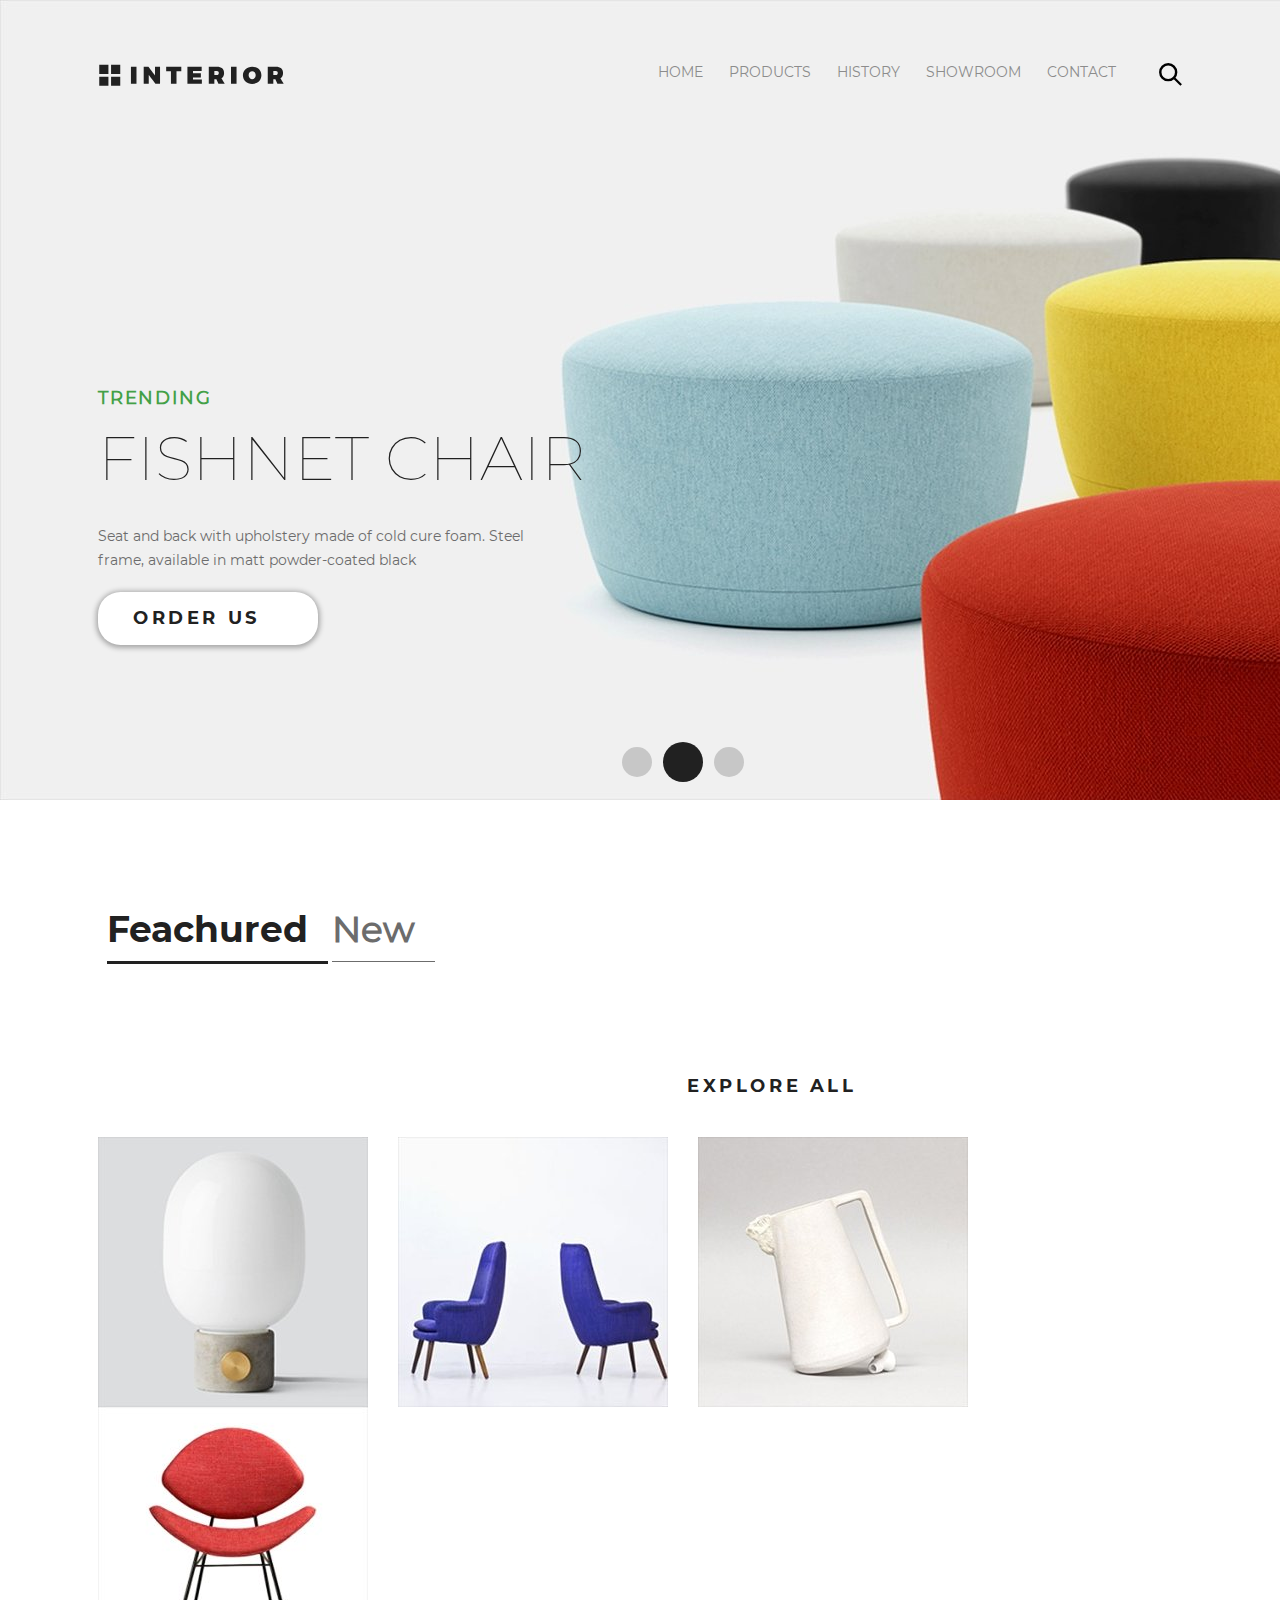
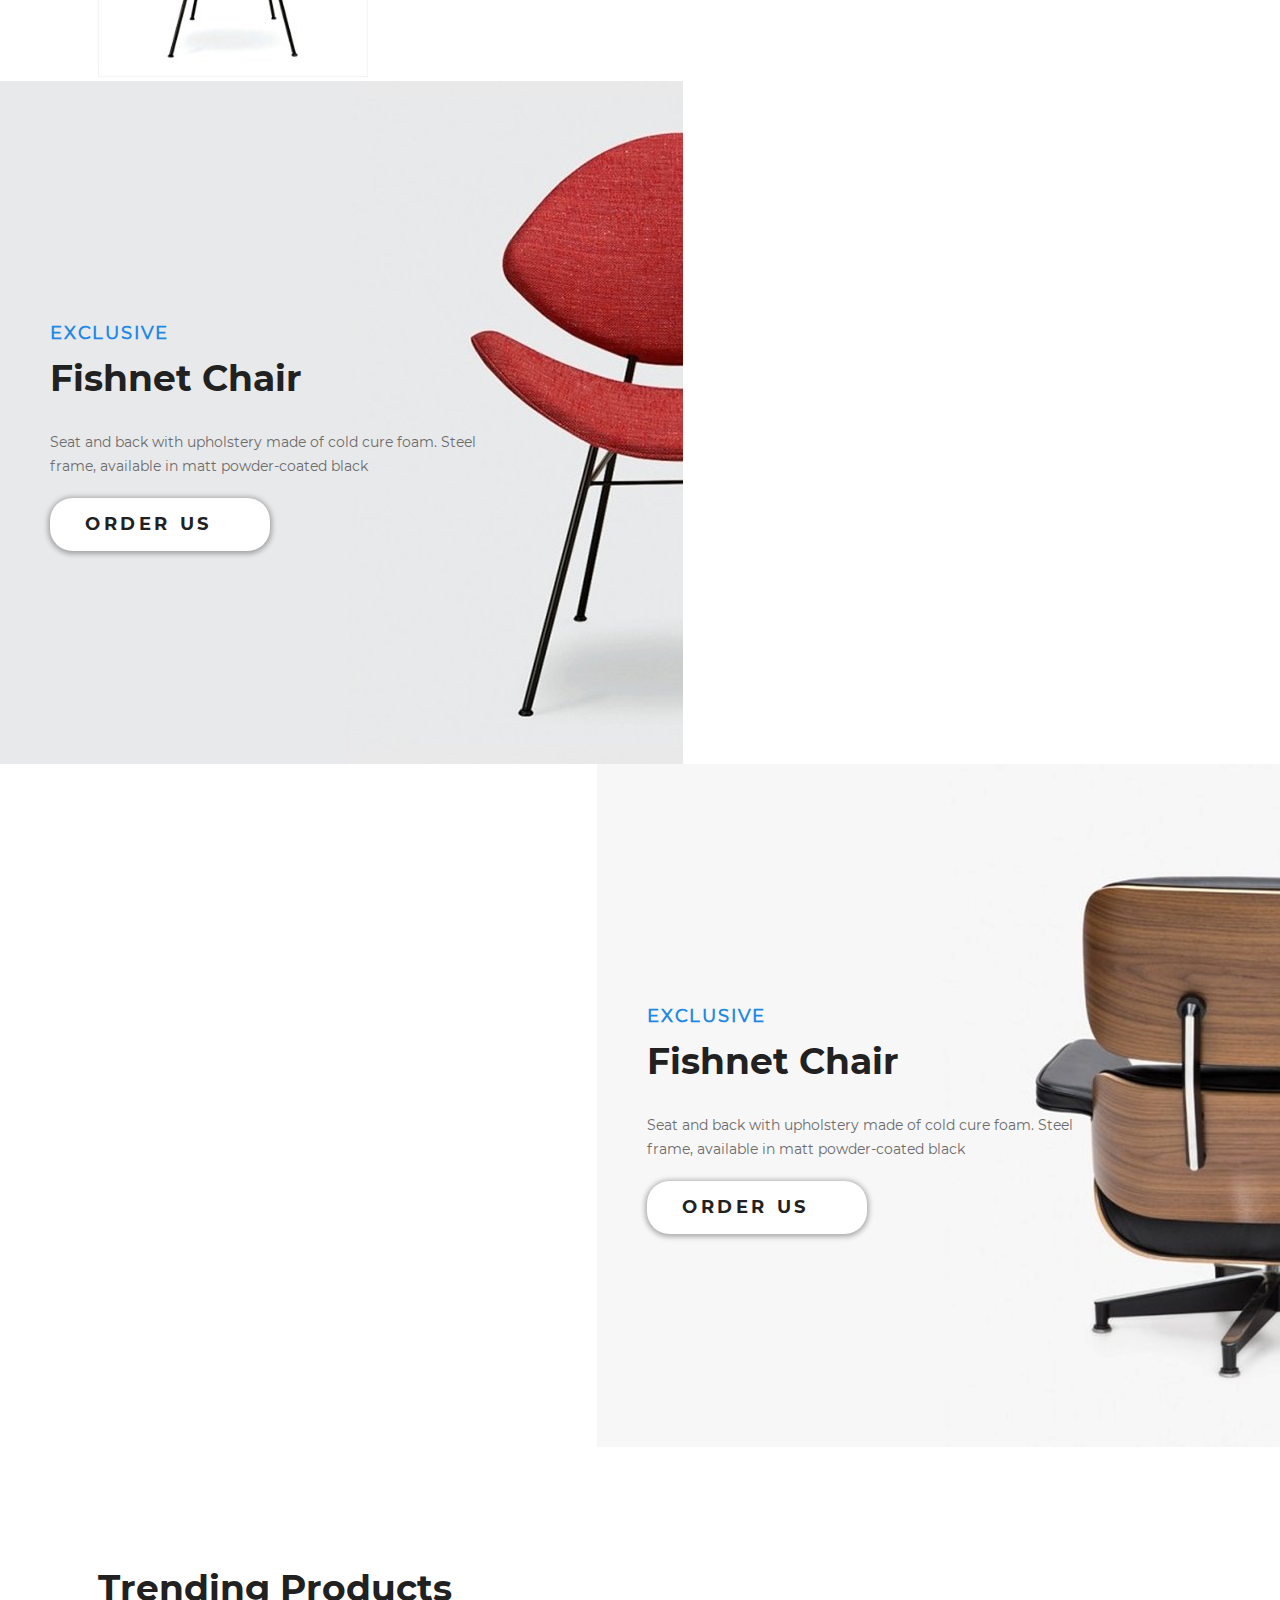
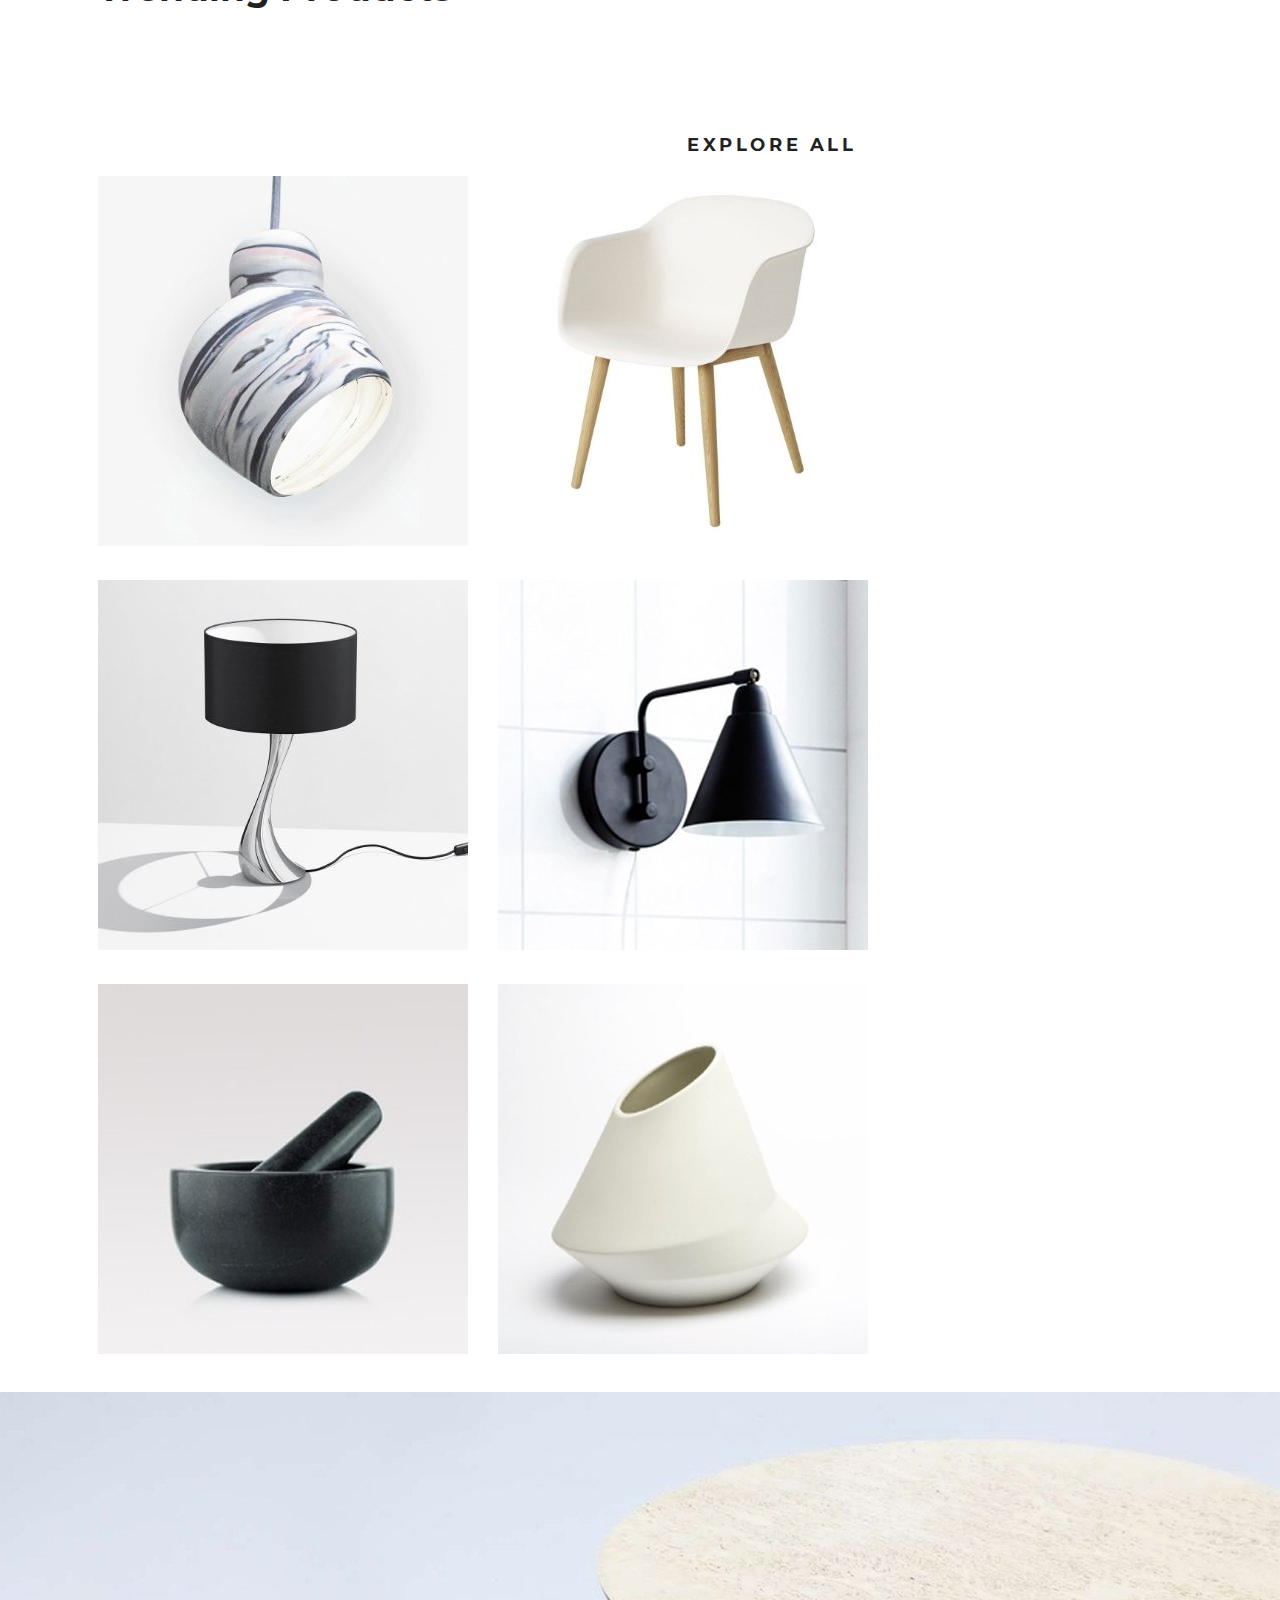
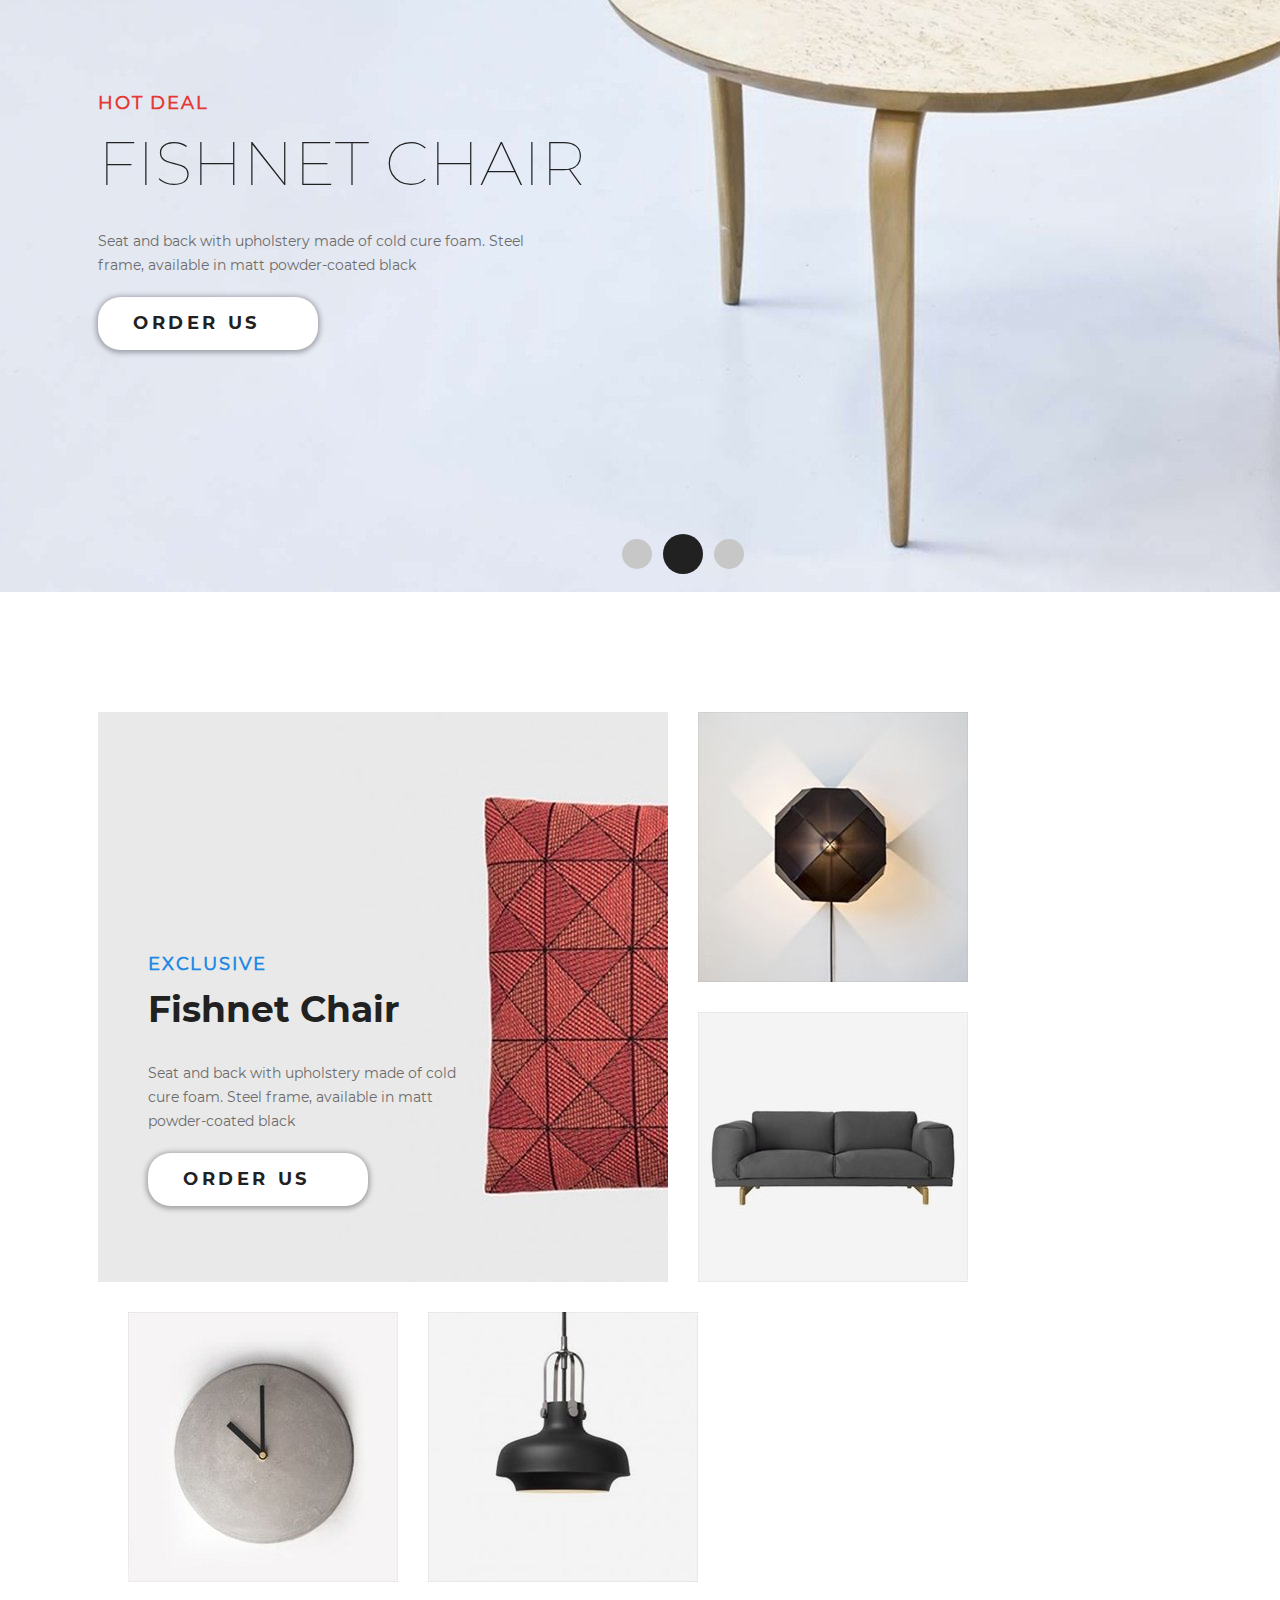
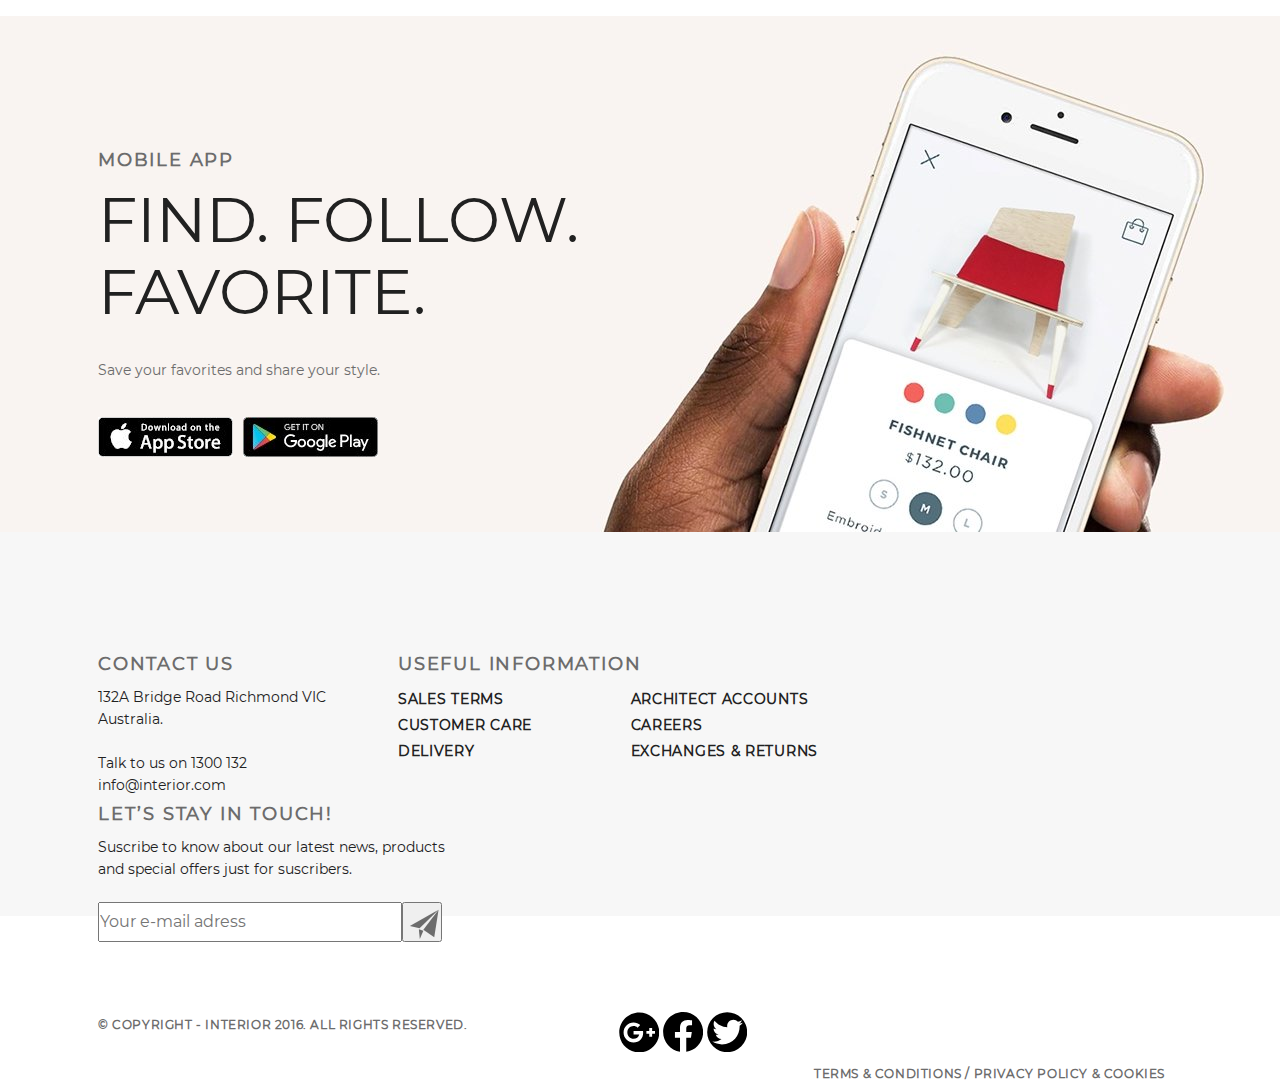
<file: index.html>
<!DOCTYPE html>
<html lang="en">
<head>
    <meta charset="UTF-8">
    <title>interior</title>
    <link rel="stylesheet" href="css/style.css">
</head>
<body>
    <div class="container">
        <div class="slider padding-site">
            <div class="header clearfix">
                <a href="#"><img src = "img/logo.svg" alt = "logo" ></a>
                <ul class = "menu  clearfix">
                    <li class="menu-list"><a href="#" class="menu-link">HOME</a></li>
                    <li class="menu-list"><a href="catalogue.html" class="menu-link">PRODUCTS</a></li>
                    <li class="menu-list"><a href="#" class="menu-link">HISTORY</a></li>
                    <li class="menu-list"><a href="#" class="menu-link">SHOWROOM</a></li>
                    <li class="menu-list"><a href="#" class="menu-link">CONTACT</a></li>
                    <li class="menu-list"><a href="#"><div class="menu-search"></div></a></li>
                </ul>
            </div>
            <div class="slider-text">
                <p class="slider-trending">TRENDING</p>
                <h2 class="slider-h2">Fishnet Chair</h2>
                <p class="slider-content">Seat and back with upholstery made of cold cure foam. Steel frame, available in matt powder-coated black</p>
                <a href="#" class="button">
                    <p>Order Us</p>
                    <div class="arrow"></div>
                </a>
            </div>
            <div class="pagination">
                <a href="#" class="circle"></a>
                <a href="#" class="circle circle-active"></a>
                <a href="#" class="circle"></a>
            </div>
        </div>
        <div class="feachured-product padding-site">
            <div class="feachured-header ">
                <ul class="tab-control">
                    <li class="tab-control-list"><a href="#" class="tab-control-link tab-active">Feachured</a></li>
                    <li class="tab-control-list"><a href="#" class="tab-control-link">New</a></li>
                </ul>
                <a href="#" class="button-ghost">
                    <p>Explore All</p>
                    <div class="arrow"></div>
                </a>
            </div>
            <div class="feachured">
                <div class="product"><img src="img/product_1.jpg" alt="product_1">
                    <div class="product-rightcol">
                        <a href="product1_page.html" class="round-button">
                            <div class="arrow-big"></div>
                        </a>
                        <h1>Fishnet Chair</h1>
                        <p>
                            Seat and back with upholstery made of cold cure foam. 
                        </p>
                    </div>
                </div>
                <div class="product"><img src="img/product_2.jpg" alt="product_2">
                    <div class="product-rightcol">
                        <a href="product2_page.html" class="round-button">
                            <div class="arrow-big"></div>
                        </a>
                        <h1>Fishnet Chair</h1>
                        <p>
                            Seat and back with upholstery made of cold cure foam. 
                        </p>
                    </div>
                </div>
                <div class="product"><img src="img/product_3.jpg" alt="product_3">
                    <div class="product-rightcol">
                        <a href="product3_page.html" class="round-button">
                            <div class="arrow-big"></div>
                        </a>
                        <h1>Fishnet Chair</h1>
                        <p>
                            Seat and back with upholstery made of cold cure foam. 
                        </p>
                    </div>
                </div>
                <div class="product"><img src="img/product_4.jpg" alt="product_4">
                    <div class="product-rightcol">
                        <a href="product4_page.html" class="round-button">
                            <div class="arrow-big"></div>
                        </a>
                        <h1>Fishnet Chair</h1>
                        <p>
                            Seat and back with upholstery made of cold cure foam. 
                        </p>
                    </div>
                </div>
            </div>          
        </div>
        <div class="clearfix">
            <div class="promo-left">
                <div class="promo-text">
                    <p class="promo-tag">EXCLUSIVE</p>
                    <h2 class="promo-h2">Fishnet Chair</h2>
                    <p class="promo-content">Seat and back with upholstery made of cold cure foam. Steel frame, available in matt powder-coated black</p>
                    <a href="#" class="button">
                        <p>Order Us</p>
                        <div class="arrow"></div>
                    </a>
                </div>                
            </div>
            <div class="promo-right">
                <div class="promo-text">
                    <p class="promo-tag">EXCLUSIVE</p>
                    <h2 class="promo-h2">Fishnet Chair</h2>
                    <p class="promo-content">Seat and back with upholstery made of cold cure foam. Steel frame, available in matt powder-coated black</p>
                    <a href="#" class="button">
                        <p>Order Us</p>
                        <div class="arrow"></div>
                    </a>
                </div>                
            </div>
        </div>
        <div class="trending-product padding-site clearfix">
            <div class="trending-header">
                <div class="trending-tytle">Trending Products</div>
                <a href="#" class="button-ghost">
                    <p>Explore All</p>
                    <div class="arrow"></div>
                </a>
            </div>
            <div class="trending-shields">
                <div class="tr-products"><img src="img/product_trend_1.jpg" alt="product_1"></div>
                <div class="tr-products"><img src="img/product_trend_2.jpg" alt="product_2"></div>         <div class="tr-products"><img src="img/product_trend_3.jpg" alt="product_3"></div>
                <div class="tr-products"><img src="img/product_trend_4.jpg" alt="product_4"></div> 
                <div class="tr-products"><img src="img/product_trend_5.jpg" alt="product_5"></div> 
                <div class="tr-products"><img src="img/product_trend_6.jpg" alt="product_6"></div>
            </div>
        </div>
        <div class="slider2 padding-site clearfix">
            <div class="slider2-text">
                <p class="slider-trending red">HOT DEAL</p>
                <h2 class="slider-h2">Fishnet Chair</h2>
                <p class="slider-content">Seat and back with upholstery made of cold cure foam. Steel frame, available in matt powder-coated black</p>
                <a href="#" class="button">
                    <p>Order Us</p>
                    <div class="arrow"></div>
                </a>
            </div>
            <div class="pagination">
                <a href="#" class="circle"></a>
                <a href="#" class="circle circle-active"></a>
                <a href="#" class="circle"></a>
            </div>
        </div>
        <div class="exlusive padding-site clearfix">
            <div class="exlusive_large">
                <div class="promo-text">
                    <p class="promo-tag">EXCLUSIVE</p>
                    <h2 class="promo-h2">Fishnet Chair</h2>
                    <p class="promo-content exclusive-details">Seat and back with upholstery made of cold cure foam. Steel frame, available in matt powder-coated black</p>
                    <a href="#" class="button">
                        <p>Order Us</p>
                        <div class="arrow"></div>
                    </a>
                </div>                
            </div>
            <div class="exlusive_small"><img src="img/product_2_sm.jpg" alt="product_2"></div>
            <div class="exlusive_small"><img src="img/product_3_sm.jpg" alt="product_3"></div>
            <div class="exlusive_small"><img src="img/product_4_sm.jpg" alt="product_4"></div>
            <div class="exlusive_small last"><img src="img/product_5_sm.jpg" alt="product_5"></div>
            <div class="clearfix"></div>
        </div>
        <div class="mobile-app padding-site">
            <div class="mobile-text">
                <p class="mobile-tag">mobile app</p>
                <p class="mobile-h2">Find. Follow. Favorite.</p>
                <p class="mobile-details">Save your favorites and share your style.</p>
                <ul class="store">
                    <li class="appstore"><a href="#"><img src="img/app_store.jpg" alt="app_store"></a></li>
                    <li class="googleplay"><a href="#"><img src="img/google_play.jpg" alt="googleplay"></a></li>
                </ul>
            </div>                
        </div>
        <div class="footer padding-site">
            <div class="contacts">
                <div class="contact-us">
                    <h1>Contact us</h1>
                    <p>132A Bridge Road Richmond VIC <br> Australia.</p><br>
                    <p> Talk to us on 1300 132 <br> info@interior.com</p>
                </div>
                <div class="useful-info">
                   <h1>Useful Information</h1>
                    <ul class="list1">
                        <li class="footer-link"><a href="#">Sales terms</a></li>
                        <li class="footer-link"><a href="#">Customer care</a></li>
                        <li class="footer-link"><a href="#">Delivery</a></li>
                    </ul>
                    <ul class="list2">
                        <li class="footer-link"><a href="#">Architect accounts</a> </li>
                        <li class="footer-link"><a href="#">Careers</a></li>
                        <li class="footer-link"><a href="#">Exchanges &amp; returns</a></li>
                    </ul>
                </div>
                <div class="in-touch">
                    <h1>Let’s Stay in Touch!</h1>
                    <p>Suscribe to know about our latest news, products and special offers just for suscribers.</p><br>
                    <form action="#">
                    <input type="email" class="email-box" placeholder="Your e-mail adress">
                    <button><img src="img/paper_plane_40px.svg" alt="submit"></button>
                    </form>   
                </div>
            </div>
            <div class="footer-so-far">
                <div class="copyright">&copy; Copyright - INTERIOR 2016. All Rights Reserved.</div>
                <div class="social">
                    <a href="#" class="google"><img src="img/google-plus-brands.svg" alt="g+"></a>
                    <a href="#" class="fb"><img src="img/facebook-brands.svg" alt="fb"></a>
                    <a href="#" class="twitter"><img src="img/twitter-brands.svg" alt="twr"></a>
                </div>
                <div class="policy"><a href="#">Terms &amp; Conditions  /  Privacy policy &amp; Cookies</a></div>
            </div>
        </div>
    </div>
</body>
</html>
</file>
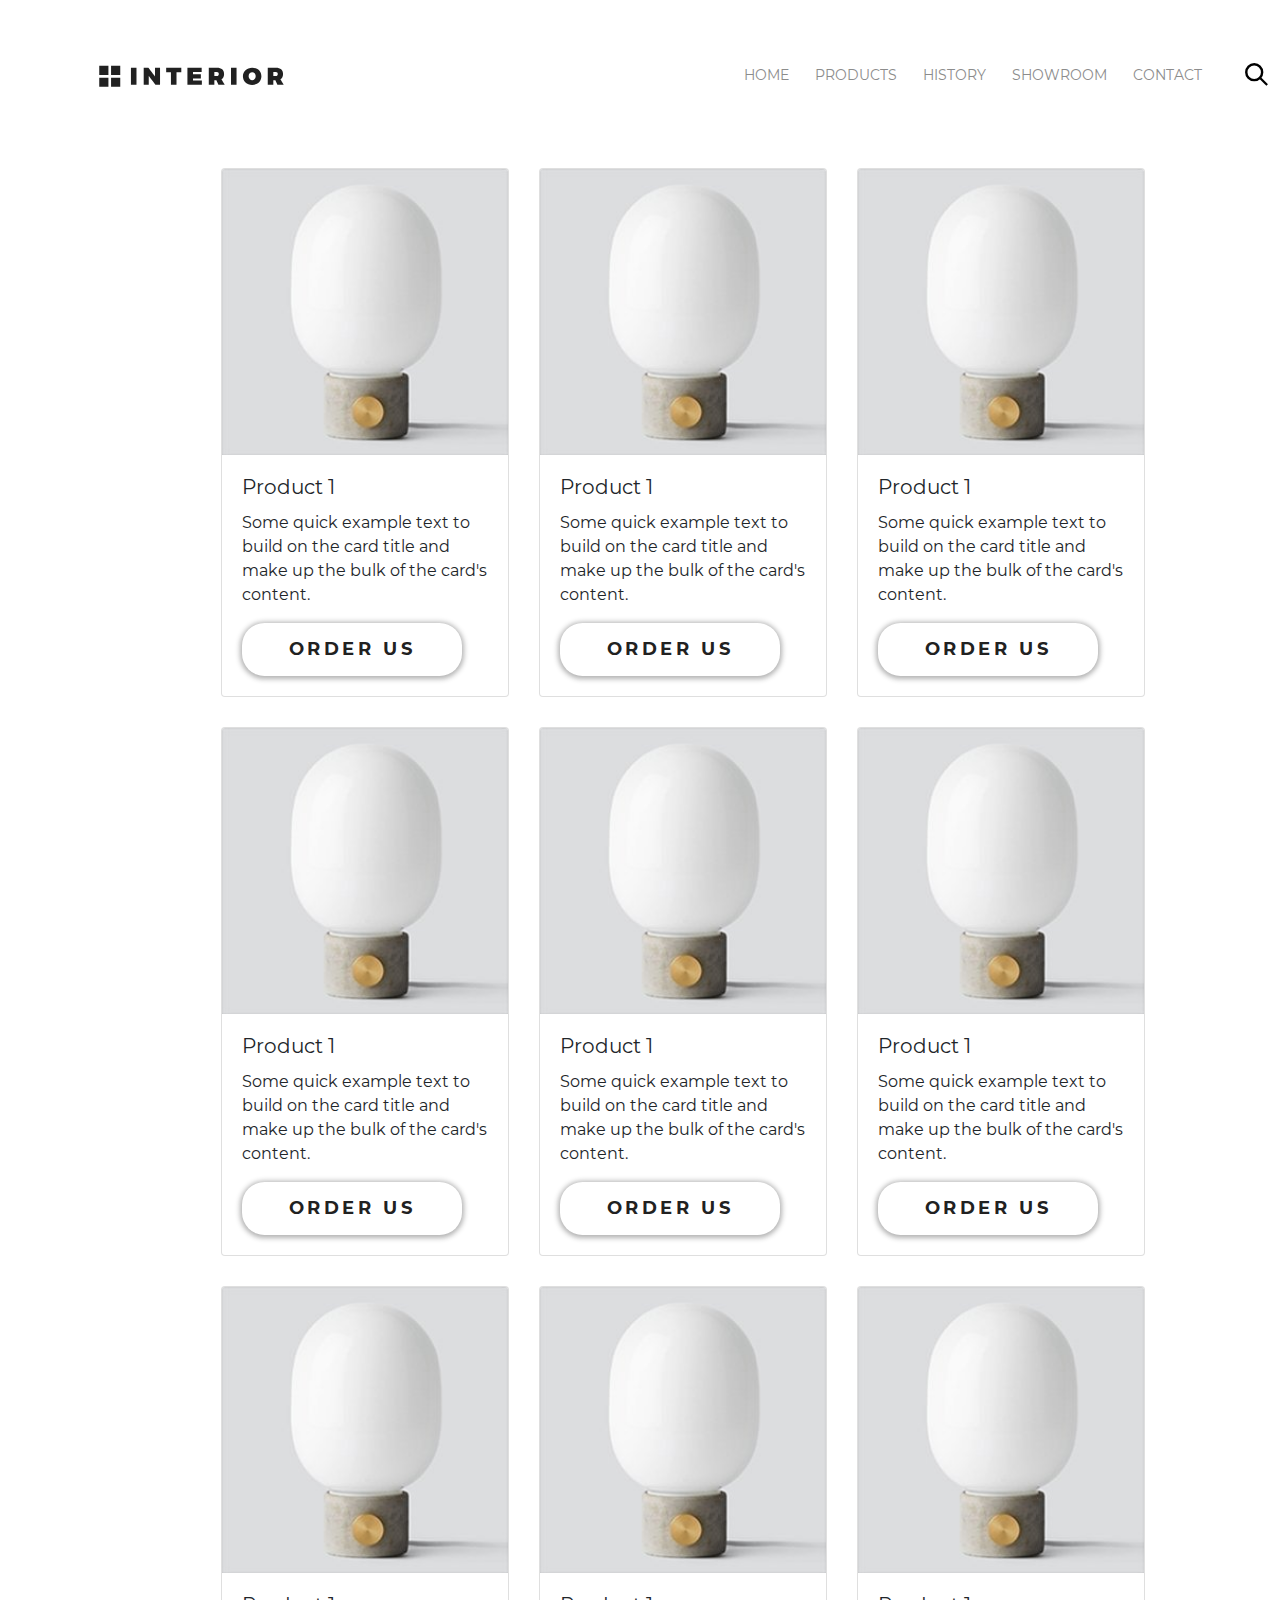
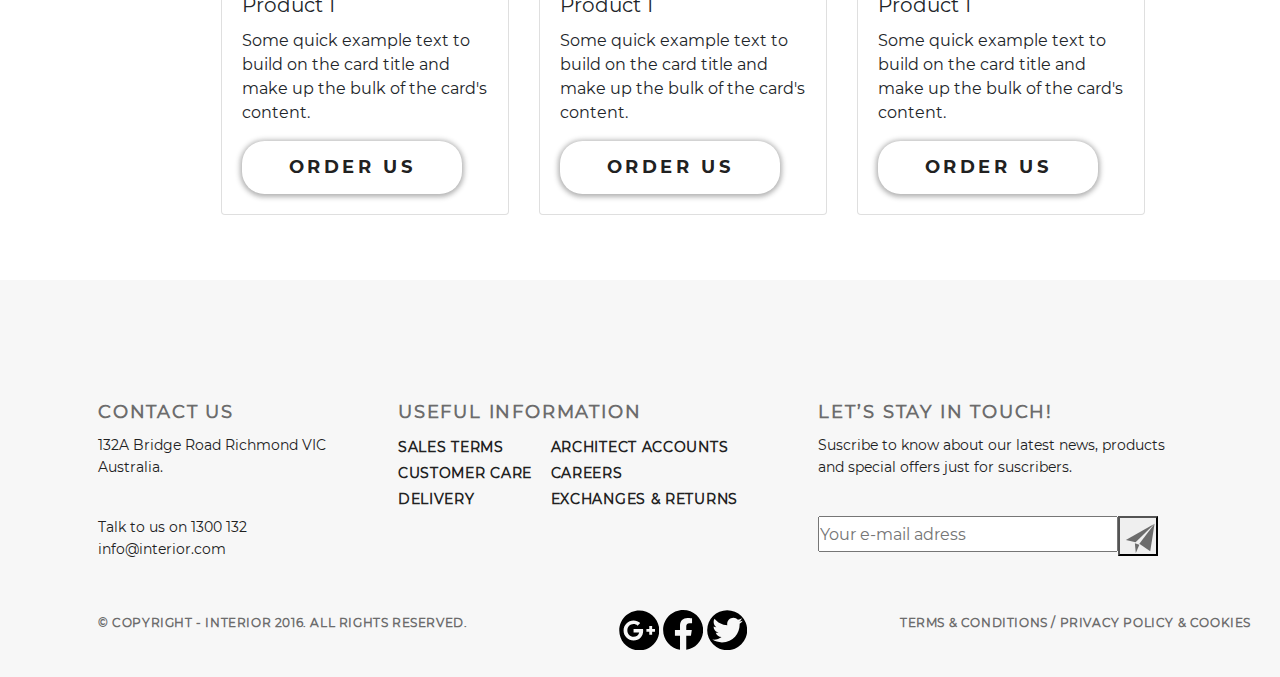
<file: catalogue.html>
<!DOCTYPE html>
<html lang="en">
<head>
    <meta charset="UTF-8">
    <title>interior</title>
    <link rel="stylesheet" href="https://stackpath.bootstrapcdn.com/bootstrap/4.4.1/css/bootstrap.min.css" integrity="sha384-Vkoo8x4CGsO3+Hhxv8T/Q5PaXtkKtu6ug5TOeNV6gBiFeWPGFN9MuhOf23Q9Ifjh" crossorigin="anonymous">
    <link rel="stylesheet" href="css/style.css">
</head>
<body>
    <div class="container-product">
        <div class="catalogue-page padding-site">
            <div class="header">
                <a href="index.html"><img src = "img/logo.svg" alt = "logo" ></a>
                <ul class = "menu">
                    <li class="menu-list"><a href="index.html" class="menu-link nodecor">HOME</a></li>
                    <li class="menu-list"><a href="#" class="menu-link nodecor">PRODUCTS</a></li>
                    <li class="menu-list"><a href="#" class="menu-link nodecor">HISTORY</a></li>
                    <li class="menu-list"><a href="#" class="menu-link nodecor">SHOWROOM</a></li>
                    <li class="menu-list"><a href="#" class="menu-link nodecor">CONTACT</a></li>
                    <li class="menu-list"><a href="#"><div class="menu-search_w"></div></a></li>
                </ul>
            </div>
            <div class="catalogue-shelter">
                <!--<div class="product-card"></div>
                <div class="product-card"></div>
                <div class="product-card"></div>
                <div class="product-card"></div>
                <div class="product-card"></div>
                <div class="product-card"></div>
                <div class="product-card"></div>-->
    

                                <div class="card product-card" style="width: 18rem;">
                    <img src="img/product_1.jpg" class="card-img-top" alt="product1">
                    <div class="card-body">
                        <h5 class="card-title">Product 1</h5>
                        <p class="card-text">Some quick example text to build on the card title and make up the bulk of the card's content.</p>
                        <a href="product1_page.html" class="button">Order us</a>
                    </div>
                </div>                <div class="card product-card" style="width: 18rem;">
                    <img src="img/product_1.jpg" class="card-img-top" alt="product1">
                    <div class="card-body">
                        <h5 class="card-title">Product 1</h5>
                        <p class="card-text">Some quick example text to build on the card title and make up the bulk of the card's content.</p>
                        <a href="product1_page.html" class="button">Order us</a>
                    </div>
                </div>                <div class="card product-card" style="width: 18rem;">
                    <img src="img/product_1.jpg" class="card-img-top" alt="product1">
                    <div class="card-body">
                        <h5 class="card-title">Product 1</h5>
                        <p class="card-text">Some quick example text to build on the card title and make up the bulk of the card's content.</p>
                        <a href="product1_page.html" class="button">Order us</a>
                    </div>
                </div>                <div class="card product-card" style="width: 18rem;">
                    <img src="img/product_1.jpg" class="card-img-top" alt="product1">
                    <div class="card-body">
                        <h5 class="card-title">Product 1</h5>
                        <p class="card-text">Some quick example text to build on the card title and make up the bulk of the card's content.</p>
                        <a href="product1_page.html" class="button">Order us</a>
                    </div>
                </div>                <div class="card product-card" style="width: 18rem;">
                    <img src="img/product_1.jpg" class="card-img-top" alt="product1">
                    <div class="card-body">
                        <h5 class="card-title">Product 1</h5>
                        <p class="card-text">Some quick example text to build on the card title and make up the bulk of the card's content.</p>
                        <a href="product1_page.html" class="button">Order us</a>
                    </div>
                </div>                <div class="card product-card" style="width: 18rem;">
                    <img src="img/product_1.jpg" class="card-img-top" alt="product1">
                    <div class="card-body">
                        <h5 class="card-title">Product 1</h5>
                        <p class="card-text">Some quick example text to build on the card title and make up the bulk of the card's content.</p>
                        <a href="product1_page.html" class="button">Order us</a>
                    </div>
                </div>                <div class="card product-card" style="width: 18rem;">
                    <img src="img/product_1.jpg" class="card-img-top" alt="product1">
                    <div class="card-body">
                        <h5 class="card-title">Product 1</h5>
                        <p class="card-text">Some quick example text to build on the card title and make up the bulk of the card's content.</p>
                        <a href="product1_page.html" class="button">Order us</a>
                    </div>
                </div>                <div class="card product-card" style="width: 18rem;">
                    <img src="img/product_1.jpg" class="card-img-top" alt="product1">
                    <div class="card-body">
                        <h5 class="card-title">Product 1</h5>
                        <p class="card-text">Some quick example text to build on the card title and make up the bulk of the card's content.</p>
                        <a href="product1_page.html" class="button">Order us</a>
                    </div>
                </div>                <div class="card product-card" style="width: 18rem;">
                    <img src="img/product_1.jpg" class="card-img-top" alt="product1">
                    <div class="card-body">
                        <h5 class="card-title">Product 1</h5>
                        <p class="card-text">Some quick example text to build on the card title and make up the bulk of the card's content.</p>
                        <a href="product1_page.html" class="button">Order us</a>
                    </div>
                </div>
            </div>
          
        </div>

        <div class="footer-product padding-site">
            <div class="contacts">
                <div class="contact-us">
                    <h1>Contact us</h1>
                    <p>132A Bridge Road Richmond VIC <br> Australia.</p><br>
                    <p> Talk to us on 1300 132 <br> info@interior.com</p>
                </div>
                <div class="useful-info">
                   <h1>Useful Information</h1>
                    <ul class="list1">
                        <li class="footer-link"><a href="#">Sales terms</a></li>
                        <li class="footer-link"><a href="#">Customer care</a></li>
                        <li class="footer-link"><a href="#">Delivery</a></li>
                    </ul>
                    <ul class="list2">
                        <li class="footer-link"><a href="#">Architect accounts</a> </li>
                        <li class="footer-link"><a href="#">Careers</a></li>
                        <li class="footer-link"><a href="#">Exchanges &amp; returns</a></li>
                    </ul>
                </div>
                <div class="in-touch">
                    <h1>Let’s Stay in Touch!</h1>
                    <p>Suscribe to know about our latest news, products and special offers just for suscribers.</p><br>
                    <form action="#">
                    <input type="email" class="email-box" placeholder="Your e-mail adress">
                    <button><img src="img/paper_plane_40px.svg" alt="plane"></button>
                    </form>   
                </div>
            </div>
            <div class="footer-so-far">
                <div class="copyright">&copy; Copyright - INTERIOR 2016. All Rights Reserved.</div>
                <div class="social">
                    <a href="#" class="google"><img src="img/google-plus-brands.svg" alt="g+"></a>
                    <a href="#" class="fb"><img src="img/facebook-brands.svg" alt="fb"></a>
                    <a href="#" class="twitter"><img src="img/twitter-brands.svg" alt="twr"></a>
                </div>
                <div class="policy"><a href="#">Terms &amp; Conditions  /  Privacy policy &amp; Cookies</a></div>
            </div>
        </div>
    </div>
</body>
</file>
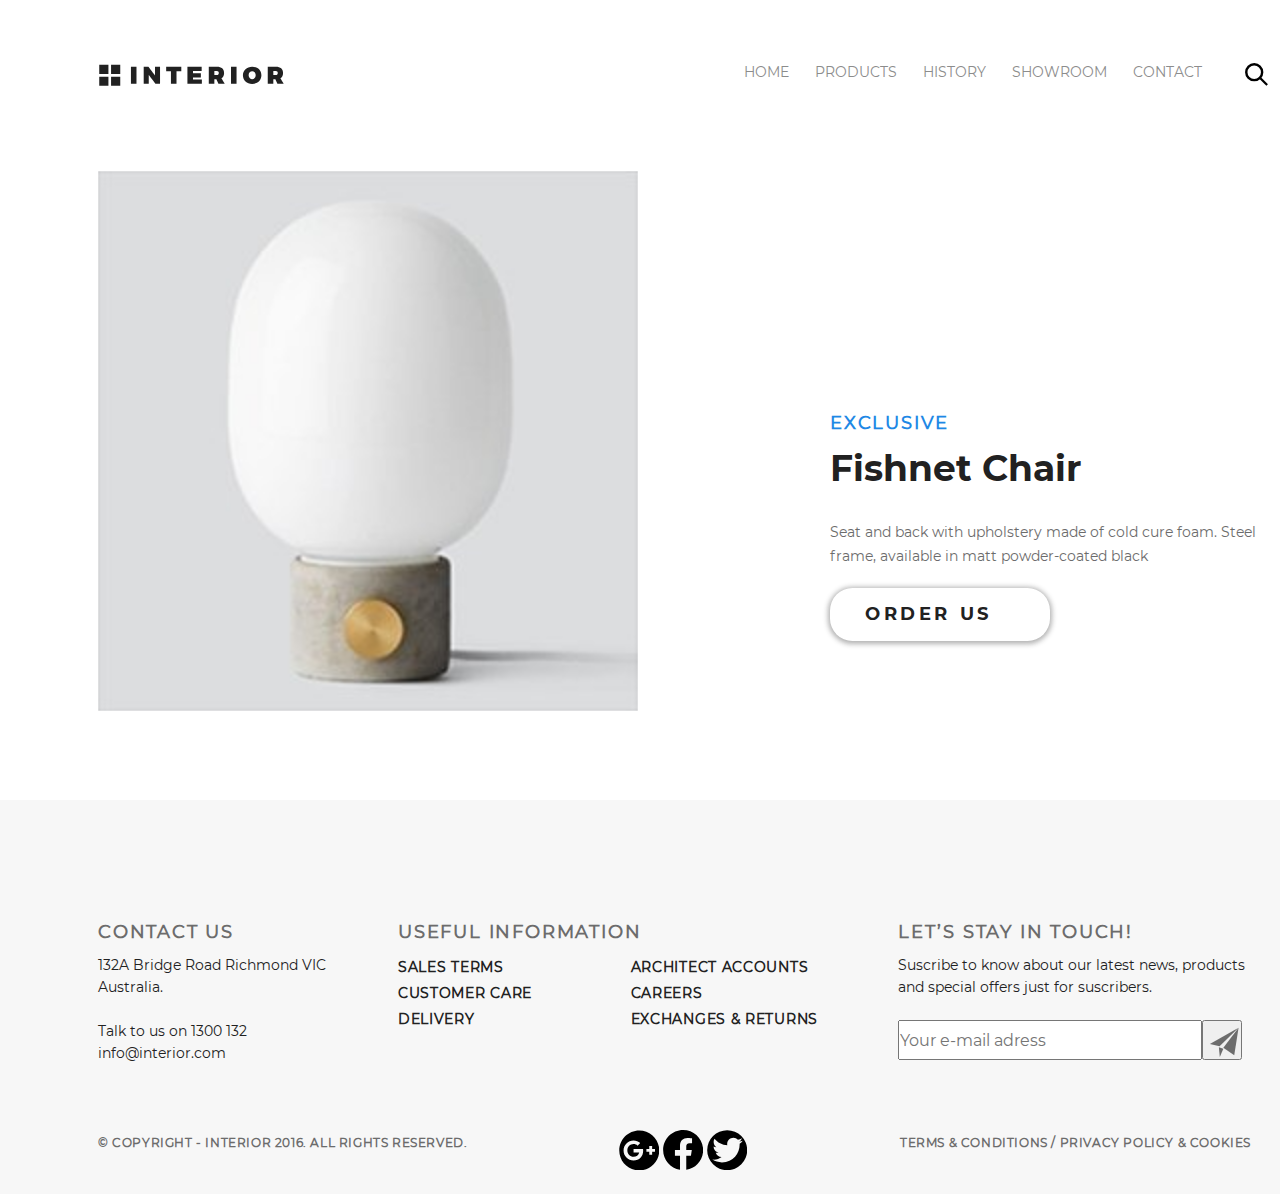
<file: product1_page.html>
<!DOCTYPE html>
<html lang="en">
<head>
    <meta charset="UTF-8">
    <title>interior</title>
    <link rel="stylesheet" href="css/style.css">
</head>
<body>
    <div class="container-product">
        <div class="product-page padding-site">
            <div class="header clearfix">
                <a href="index.html"><img src = "img/logo.svg" alt = "logo" ></a>
                <ul class = "menu clearfix">
                    <li class="menu-list"><a href="index.html" class="menu-link">HOME</a></li>
                    <li class="menu-list"><a href="catalogue.html" class="menu-link">PRODUCTS</a></li>
                    <li class="menu-list"><a href="#" class="menu-link">HISTORY</a></li>
                    <li class="menu-list"><a href="#" class="menu-link">SHOWROOM</a></li>
                    <li class="menu-list"><a href="#" class="menu-link">CONTACT</a></li>
                    <li class="menu-list"><a href="#"><div class="menu-search_w"></div></a></li>
                </ul>
            </div>
            <div class="product-desk clearfix">
                <div class="product-left">
             
                </div>
                <div class="product-right">
                    <div class="promo-text">
                        <p class="promo-tag">EXCLUSIVE</p>
                        <h2 class="promo-h2">Fishnet Chair</h2>
                        <p class="promo-content">Seat and back with upholstery made of cold cure foam. Steel frame, available in matt powder-coated black</p>
                        <a href="#" class="button">
                            <p>Order Us</p>
                            <div class="arrow"></div>
                        </a>
                    </div>                
                </div>
            </div>
        </div>
        <div class="footer-product padding-site">
            <div class="contacts">
                <div class="contact-us">
                    <h1>Contact us</h1>
                    <p>132A Bridge Road Richmond VIC <br> Australia.</p><br>
                    <p> Talk to us on 1300 132 <br> info@interior.com</p>
                </div>
                <div class="useful-info">
                   <h1>Useful Information</h1>
                    <ul class="list1">
                        <li class="footer-link"><a href="#">Sales terms</a></li>
                        <li class="footer-link"><a href="#">Customer care</a></li>
                        <li class="footer-link"><a href="#">Delivery</a></li>
                    </ul>
                    <ul class="list2">
                        <li class="footer-link"><a href="#">Architect accounts</a> </li>
                        <li class="footer-link"><a href="#">Careers</a></li>
                        <li class="footer-link"><a href="#">Exchanges &amp; returns</a></li>
                    </ul>
                </div>
                <div class="in-touch">
                    <h1>Let’s Stay in Touch!</h1>
                    <p>Suscribe to know about our latest news, products and special offers just for suscribers.</p><br>
                    <form action="#">
                    <input type="email" class="email-box" placeholder="Your e-mail adress">
                    <button><img src="img/paper_plane_40px.svg" alt="plane"></button>
                    </form>   
                </div>
            </div>
            <div class="footer-so-far">
                <div class="copyright">&copy; Copyright - INTERIOR 2016. All Rights Reserved.</div>
                <div class="social">
                    <a href="#" class="google"><img src="img/google-plus-brands.svg" alt="g+"></a>
                    <a href="#" class="fb"><img src="img/facebook-brands.svg" alt="fb"></a>
                    <a href="#" class="twitter"><img src="img/twitter-brands.svg" alt="twr"></a>
                </div>
                <div class="policy"><a href="#">Terms &amp; Conditions  /  Privacy policy &amp; Cookies</a></div>
            </div>
        </div>
    </div>
</body>
</file>
<file: css/style.css>
/* Generated by less 3.11.1 */
* {
  margin: 0px;
  padding: 0px;
}
@font-face {
  font-family: Montserrat-thin;
  src: url(../fonts/Montserrat/Montserrat-Thin.ttf);
}
@font-face {
  font-family: Montserrat-light;
  src: url(../fonts/Montserrat/Montserrat-Light.ttf);
}
@font-face {
  font-family: Montserrat;
  src: url(../fonts/Montserrat/Montserrat-Regular.ttf);
}
@font-face {
  font-family: Montserrat-bold;
  src: url(../fonts/Montserrat/Montserrat-Bold.ttf);
}
.clearfix:after {
  content: "";
  display: table;
  clear: both;
}
.container {
  max-width: 1366px;
  margin: 0 auto;
}
.slider {
  min-height: 800px;
  background-image: url(../img/slider_img.jpg);
  position: relative;
}
.padding-site {
  padding-left: 98px;
  padding-right: 98px;
}
.header {
  padding-top: 63px;
}
.menu {
  float: right;
}
.menu-list {
  list-style-type: none;
  float: left;
}
.menu-link {
  font-family: Montserrat;
  font-size: 14px;
  font-weight: 300;
  color: #8c8c8c;
  text-decoration: none;
  text-transform: uppercase;
  padding: 10px 13px;
}
.nodecor {
  text-decoration: none;
}
.menu-link:hover {
  color: #212121;
  border-bottom: 2px solid #212121;
}
.menu-link-active {
  font-family: Montserrat-bold;
  font-weight: 700;
  letter-spacing: 0.1em;
  color: #212121;
  border-bottom: 3px solid #212121;
}
.menu-search {
  width: 23px;
  height: 23px;
  margin-left: 30px;
  background-image: url(../img/search.svg);
  /*overflow: hidden;*/
}
.menu-search_w {
  width: 23px;
  height: 23px;
  margin-left: 30px;
  background-image: url(../img/search_w.svg);
  /*overflow: hidden;*/
}
.menu-search:hover {
  transform: scale(1.1);
}
.menu-search_w:hover {
  transform: scale(1.1);
}
.slider-text {
  margin-top: 283px;
}
.slider-trending {
  font-family: Montserrat;
  font-size: 18px;
  line-height: 48px;
  font-weight: 700;
  text-transform: uppercase;
  letter-spacing: 0.1em;
  color: #43a047;
}
.slider-h2 {
  font-family: Montserrat-thin;
  font-size: 62px;
  line-height: 72px;
  font-weight: 100;
  text-transform: uppercase;
  color: #212121;
}
.slider-content {
  font-family: Montserrat;
  font-size: 14px;
  line-height: 24px;
  font-weight: 300;
  color: #6c6c6c;
  width: 468px;
  margin-top: 30px;
  margin-bottom: 20px;
}
.button {
  font-family: Montserrat-bold;
  font-size: 18px;
  font-weight: 700;
  text-transform: uppercase;
  letter-spacing: 0.2em;
  color: #212121;
  box-shadow: 0px 1px 5px 2px rgba(33, 33, 33, 0.34);
  width: 220px;
  height: 53px;
  line-height: 53px;
  background-color: #ffffff;
  border-radius: 22.5px;
  text-align: center;
  display: inline-block;
  text-decoration: none;
}
.button p {
  float: left;
  margin-left: 35px;
}
.arrow {
  float: right;
  width: 11px;
  height: 15px;
  background-image: none;
  margin-top: 19px;
  margin-right: 35px;
}
.button:hover {
  box-shadow: 0px 1px 2px 1px rgba(33, 33, 33, 0.34);
}
.button:hover .arrow {
  background-image: url(../img/arrow.svg);
}
.button:active {
  box-shadow: 0px 1px 0px 1px rgba(33, 33, 33, 0.34);
  background-color: #efefef;
}
.pagination {
  position: absolute;
  width: 1170px;
  bottom: 19px;
  text-align: center;
}
.circle {
  width: 30px;
  height: 30px;
  display: inline-block;
  background-color: #c7c7c7;
  -webkit-border-fit: repeat;
  border-radius: 50%;
}
.circle-active {
  width: 40px;
  height: 40px;
  background-color: #212121;
  margin-bottom: -5px;
  margin-left: 7px;
  margin-right: 7px;
}
.circle:hover {
  background-color: #212121;
}
.feachured-product {
  min-height: 610px;
}
.feachured-header {
  min-height: 200px;
}
.tab-control {
  margin-top: 10%;
  float: left;
  list-style-type: none;
  margin-left: 9px;
}
.tab-control-list {
  display: inline-block;
}
.tab-control-link {
  text-decoration: none;
  font-family: Montserrat;
  font-size: 36px;
  line-height: 1.2;
  font-weight: 700;
  color: #6c6c6c;
  padding-right: 20px;
  padding-bottom: 10px;
  border-bottom: 1px solid #6c6c6c;
}
.tab-active {
  font-family: Montserrat-bold;
  color: #212121;
  font-weight: 900;
  font-size: 36px;
  border-bottom: 3px solid #212121;
}
.tab-control-link:hover {
  color: #212121;
  font-weight: 900;
  border-bottom: 1px solid #212121;
}
.button-ghost {
  margin-left: 554px;
  margin-top: 10%;
  font-family: Montserrat-bold;
  font-size: 18px;
  font-weight: 700;
  text-transform: uppercase;
  letter-spacing: 0.2em;
  color: #212121;
  width: 260px;
  height: 53px;
  border-radius: 22.5px;
  line-height: 53px;
  background-color: transparent;
  text-align: center;
  display: inline-block;
  text-decoration: none;
}
.button-ghost p {
  float: left;
  margin-left: 35px;
}
.button-ghost .arrow {
  float: right;
  width: 11px;
  height: 15px;
  background-image: none;
  margin-top: 19px;
  margin-right: 35px;
}
.button-ghost:hover .arrow {
  background-image: url(../img/arrow.svg);
}
.button-ghost:active {
  box-shadow: 0px 0px 0px 1px rgba(33, 33, 33, 0.22);
}
.feachured {
  display: inline-block;
  padding-top: 20px;
  margin-left: -30px;
}
.product {
  position: relative;
  width: 270px;
  height: 270px;
  float: left;
  margin-left: 30px;
}
.product-rightcol {
  position: absolute;
  margin-top: -275px;
  width: 270px;
  height: 270px;
  background-color: rgba(255, 255, 255, 0.9);
  border: 1px solid #9c9c9c;
  font-family: Montserrat;
  text-align: center;
  font-size: 22px;
  line-height: 29px;
  font-weight: 700;
  color: #212121;
  visibility: hidden;
}
.product:hover .product-rightcol {
  visibility: visible;
}
.round-button {
  margin-top: 60px;
  box-shadow: 0px 1px 5px 2px rgba(33, 33, 33, 0.34);
  width: 56px;
  height: 56px;
  line-height: 53px;
  background-color: #ffffff;
  border-radius: 28px;
  text-align: center;
  display: inline-block;
}
.product:hover .round-button {
  visibility: visible;
}
.round-button:hover {
  box-shadow: 0px 1px 2px 0px rgba(33, 33, 33, 0.34);
}
.round-button:active {
  box-shadow: 0px 1px 0px 0px rgba(33, 33, 33, 0.34);
  background-color: #efefef;
}
.arrow-big {
  margin-left: 22px;
  margin-top: 17px;
  width: 17px;
  height: 20px;
  background-image: url(../img/arrow_big.svg);
}
.product h1 {
  font-family: Montserrat;
  font-size: 22px;
  line-height: 29px;
  font-weight: 700;
  color: #212121;
}
.product p {
  margin-left: 32px;
  margin-right: 32px;
  font-family: Montserrat;
  font-size: 13px;
  line-height: 21px;
  font-weight: 300;
  color: #6c6c6c;
}
.promo-text {
  margin-top: 228px;
  margin-left: 50px;
}
.promo-tag {
  font-family: Montserrat;
  font-size: 18px;
  line-height: 48px;
  font-weight: 700;
  text-transform: uppercase;
  letter-spacing: 0.1em;
  color: #1e88e5;
}
.promo-h2 {
  font-family: Montserrat-bold;
  font-weight: 700;
  font-size: 36px;
  line-height: 1.2;
  color: #212121;
}
.promo-content {
  font-family: Montserrat;
  font-size: 14px;
  line-height: 24px;
  font-weight: 300;
  color: #6c6c6c;
  width: 438px;
  margin-top: 30px;
  margin-bottom: 20px;
}
.promo-left {
  width: 683px;
  height: 683px;
  background-image: url(../img/promo_img_left.jpg);
  float: left;
}
.promo-right {
  width: 683px;
  height: 683px;
  background-image: url(../img/promo_img_right.jpg);
  float: right;
}
.trending-product {
  min-height: 1110px;
}
.trending-header {
  height: 200px;
  display: inline-block;
}
.trending-tytle {
  margin-top: 120px;
  font-family: Montserrat-Bold;
  font-size: 36px;
  line-height: 1.2;
  font-weight: 700;
  color: #212121;
  float: left;
}
.trending-shields {
  display: inline-block;
  margin-left: -30px;
}
.tr-products {
  margin: 0px 0px 30px 30px;
  float: left;
}
.slider2 {
  min-height: 800px;
  max-width: 1366px;
  background-image: url(../img/slider2_img.jpg);
  position: relative;
  /*для пагинации*/
}
.slider2-text {
  display: inline-block;
  width: 550px;
  height: 400px;
  margin-top: 287px;
}
.slider2-text .red {
  width: 550px;
  color: #e53935;
}
.exlusive {
  min-height: 680px;
  display: inline-block;
  margin-top: 120px;
}
.exlusive_large {
  width: 570px;
  height: 570px;
  background-image: url(../img/product_1_lg.jpg);
  float: left;
}
.exclusive-details {
  width: 330px;
}
.exlusive_small {
  width: 270px;
  height: 270px;
  float: left;
  margin: 0px 0px 30px 30px;
}
.exlusive_small .last {
  float: right;
}
.mobile-app {
  min-height: 516px;
  background-image: url(../img/back_img_mobile.jpg);
}
.mobile-text {
  display: inline-block;
  max-width: 500px;
  margin-top: 120px;
}
.mobile-tag {
  font-family: Montserrat;
  font-size: 18px;
  line-height: 48px;
  font-weight: 700;
  text-transform: uppercase;
  letter-spacing: 0.1em;
  color: #6c6c6c;
}
.mobile-h2 {
  font-family: Montserrat;
  font-size: 62px;
  line-height: 72px;
  font-weight: 100;
  text-transform: uppercase;
  color: #212121;
  max-width: 500px;
}
.mobile-details {
  font-family: Montserrat;
  font-size: 14px;
  line-height: 24px;
  font-weight: 300;
  color: #6c6c6c;
  margin-top: 30px;
  margin-bottom: 20px;
  width: 400px;
}
.store {
  list-style-type: none;
  float: left;
  margin-top: 15px;
}
.appstore {
  float: left;
  margin-right: 10px;
}
.googleplay {
  float: right;
}
.footer {
  height: 384px;
  background-color: #f7f7f7;
}
.contacts {
  display: inline-block;
  margin-top: 120px;
  font-family: Montserrat;
  font-size: 14px;
  line-height: 22px;
  font-weight: 300;
  color: #212121;
  float: left;
}
.contact-us {
  width: 300px;
  height: 150px;
  font-family: Montserrat;
  font-size: 14px;
  line-height: 22px;
  font-weight: 300;
  color: #212121;
  float: left;
}
.contacts h1 {
  font-family: Montserrat;
  font-size: 18px;
  line-height: 24px;
  font-weight: 700;
  text-transform: uppercase;
  letter-spacing: 0.1em;
  color: #6c6c6c;
  margin-bottom: 10px;
}
.useful-info {
  display: inline-block;
  text-align: left;
  width: 420px;
  height: 150px;
  padding-right: 80px;
  float: left;
}
.useful-info .list1 {
  list-style-type: none;
  float: left;
}
.useful-info .list2 {
  list-style-type: none;
  float: right;
}
.list1 a {
  text-decoration: none;
  font-family: Montserrat;
  font-size: 14px;
  line-height: 26px;
  font-weight: 700;
  text-transform: uppercase;
  letter-spacing: 0.05em;
  color: #212121;
}
.list2 a {
  text-decoration: none;
  font-family: Montserrat;
  font-size: 14px;
  line-height: 26px;
  font-weight: 700;
  text-transform: uppercase;
  letter-spacing: 0.05em;
  color: #212121;
}
.footer-link:hover a {
  color: #8c8c8c;
}
.in-touch {
  display: inline-block;
  text-align: left;
  padding-right: 0px;
  width: 368px;
  height: 150px;
  float: left;
}
.in-touch input {
  font-family: Montserrat;
  font-size: 16px;
  float: left;
}
.in-touch .email-box {
  width: 300px;
  height: 36px;
}
.in-touch input-placeholder {
  font-family: Montserrat;
  font-size: 12px;
}
.in-touch button {
  width: 40px;
  height: 40px;
  text-align: center;
  /*background-image: url(../img/paper_plane_40px.svg);*/
}
.footer-so-far {
  height: 60px;
  font-family: Montserrat;
  font-size: 12px;
  line-height: 26px;
  font-weight: 700;
  text-transform: uppercase;
  letter-spacing: 0.05em;
  color: #6c6c6c;
  display: inline-block;
  margin-top: 60px;
}
.copyright {
  width: 450px;
  float: left;
}
.social {
  width: 270px;
  float: left;
  text-align: center;
}
.social .google {
  width: 70px;
  height: 70px;
}
.policy {
  width: 368px;
  text-align: left;
  float: right;
  margin-left: 82px;
}
.policy a {
  text-decoration: none;
  color: #6c6c6c;
}
.policy a:hover {
  color: #212121;
}
/*product page*/
.container-product {
  width: 1366px;
  margin: 0 auto;
  min-height: 800px;
}
.product-page {
  max-height: 800px;
  background: #ffffff;
}
.product-desk {
  min-height: 683px;
  min-width: 100%;
  margin-top: 80px;
  margin-bottom: 80px;
  display: inline-block;
}
.product-left {
  width: 540px;
  height: 540px;
  background-image: url(../img/product_1_x2.png);
  float: left;
}
.product-right {
  max-width: 630px;
  min-height: 540px;
  float: right;
}
.footer-product {
  height: 100%;
  background-color: #f7f7f7;
  max-width: 1366px;
  margin: 0 auto;
}
.catalogue-page {
  display: block;
  max-width: 100%;
  background: #ffffff;
}
.catalogue-shelter {
  max-width: 100%;
  display: inline-flex;
  flex-wrap: wrap;
  justify-content: center;
  padding-top: 50px;
  padding-bottom: 50px;
}
.catalogue-shelter .product-card {
  font-family: Montserrat;
  margin: 15px;
}
</file>
